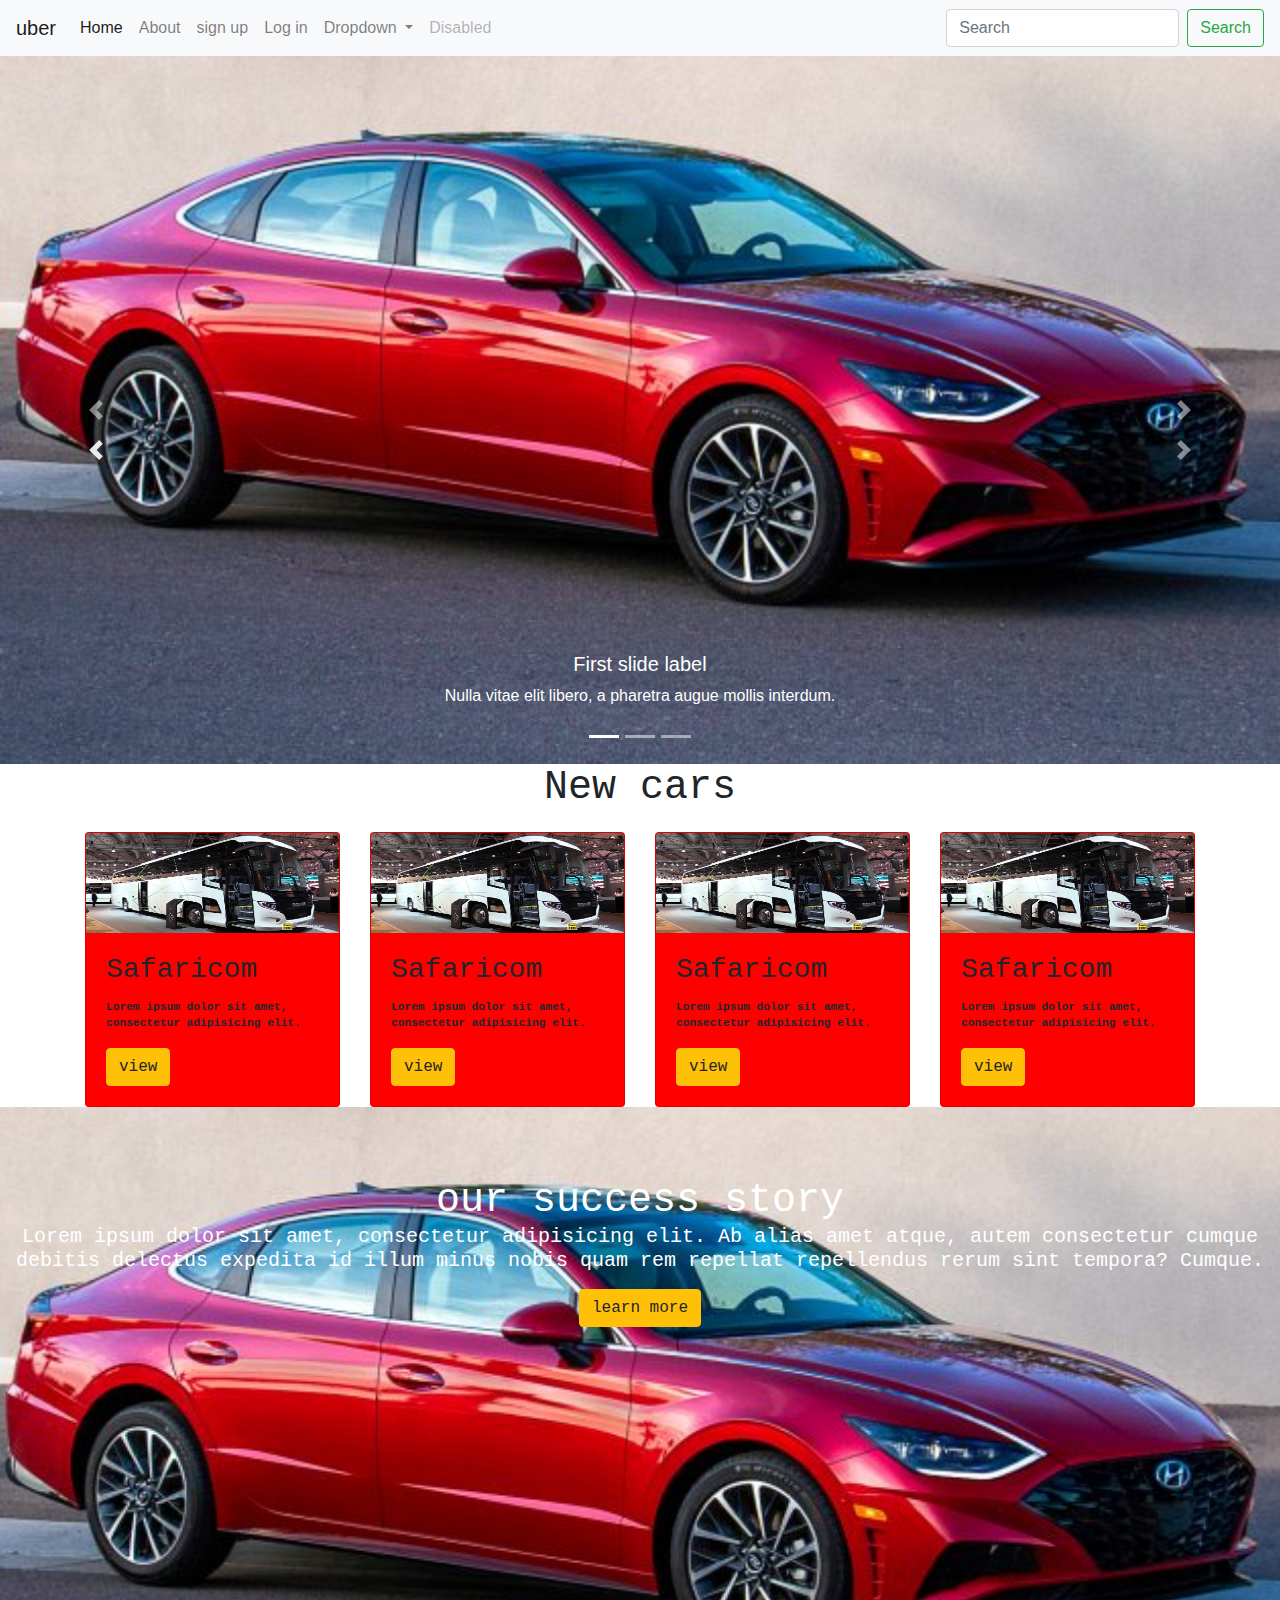
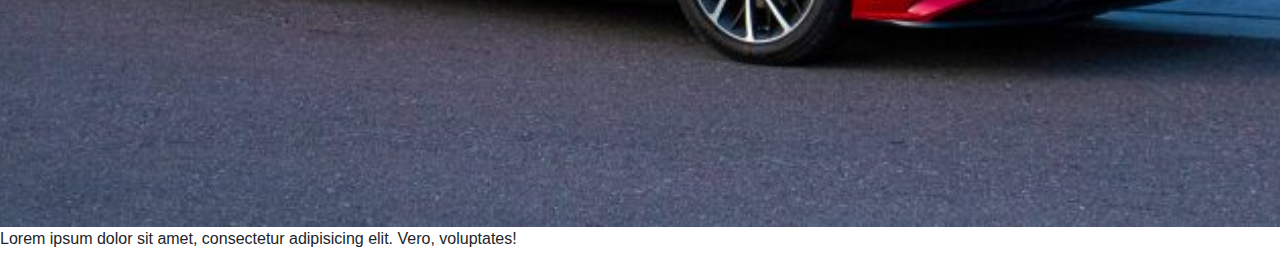
<file: index.html>
<!doctype html>
<html lang="en">
<head>
    <!-- Required meta tags -->
    <meta charset="utf-8">
    <meta name="viewport" content="width=device-width, initial-scale=1, shrink-to-fit=no">

    <!-- Bootstrap CSS -->
    <link rel="stylesheet" href="https://stackpath.bootstrapcdn.com/bootstrap/4.4.1/css/bootstrap.min.css" integrity="sha384-Vkoo8x4CGsO3+Hhxv8T/Q5PaXtkKtu6ug5TOeNV6gBiFeWPGFN9MuhOf23Q9Ifjh" crossorigin="anonymous">
    <!--downloaded css-->
    <link rel="stylesheet" href="bootstrap-4.4.1-dist/css/bootstrap.min.css">
    <!--custom css-->
    <link rel="stylesheet" href="css/main.css">
    <link rel="stylesheet" href="css/main.css">
    <title></title>
</head>
<body>
<nav class="navbar navbar-expand-lg navbar-light bg-light">
    <a class="navbar-brand" href="index.html">uber</a>
    <button class="navbar-toggler" type="button" data-toggle="collapse" data-target="#navbarSupportedContent" aria-controls="navbarSupportedContent" aria-expanded="false" aria-label="Toggle navigation">
        <span class="navbar-toggler-icon"></span>
    </button>

    <div class="collapse navbar-collapse" id="navbarSupportedContent">
        <ul class="navbar-nav mr-auto">
            <li class="nav-item active">
                <a class="nav-link" href="index.html">Home <span class="sr-only">(current)</span></a>
            </li>
            <li class="nav-item">
                <a class="nav-link" href="about.html">About</a>
            </li>
            <li class="nav-item">
                <a class="nav-link" href="signup.html">sign up</a>
            </li>
            <li class="nav-item">
                <a class="nav-link" href="login.html">Log in</a>
            </li>
            <li class="nav-item dropdown">
                <a class="nav-link dropdown-toggle" href="#" id="navbarDropdown" role="button" data-toggle="dropdown" aria-haspopup="true" aria-expanded="false">
                    Dropdown
                </a>
                <div class="dropdown-menu" aria-labelledby="navbarDropdown">
                    <a class="dropdown-item" href="#">Action</a>
                    <a class="dropdown-item" href="#">Another action</a>
                    <div class="dropdown-divider"></div>
                    <a class="dropdown-item" href="#">Something else here</a>
                </div>
            </li>
            <li class="nav-item">
                <a class="nav-link disabled" href="#" tabindex="-1" aria-disabled="true">Disabled</a>
            </li>
        </ul>
        <form class="form-inline my-2 my-lg-0">
            <input class="form-control mr-sm-2" type="search" placeholder="Search" aria-label="Search">
            <button class="btn btn-outline-success my-2 my-sm-0" type="submit">Search</button>
        </form>
    </div>
 </nav>

</div>

 <div id="carouselExampleCaptions" class="carousel slide" data-ride="carousel">
    <ol class="carousel-indicators">
        <li data-target="#carouselExampleCaptions" data-slide-to="0" class="active"></li>
        <li data-target="#carouselExampleCaptions" data-slide-to="1"></li>
        <li data-target="#carouselExampleCaptions" data-slide-to="2"></li>
    </ol>
    <div class="carousel-inner">
        <div class="carousel-item active">
            <img src="images/car2.jpg" class="d-block w-100" alt="...">
            <div class="carousel-caption d-none d-md-block">
                <h5>First slide label</h5>
                <p>Nulla vitae elit libero, a pharetra augue mollis interdum.</p>
            </div>
        </div>
        <div class="carousel-item">
            <img src="images/bus1.jpg" class="d-block w-100" alt="...">
            <div class="carousel-caption d-none d-md-block">
                <h5>Second slide label</h5>
                <p>Lorem ipsum dolor sit amet, consectetur adipiscing elit.</p>
            </div>
        </div>
        <div class="carousel-item">
            <img src="images/car1.jpg" class="d-block w-100" alt="...">
            <div class="carousel-caption d-none d-md-block">
                <h5>Third slide label</h5>
                <p>Praesent commodo cursus magna, vel scelerisque nisl consectetur.</p>
            </div>
        </div>
    </div>
    <a class="carousel-control-prev" href="#carouselExampleCaptions" role="button" data-slide="prev">
        <span class="carousel-control-prev-icon" aria-hidden="true"></span>
        <span class="sr-only">Previous</span>
    </a>
    <a class="carousel-control-next" href="#carouselExampleCaptions" role="button" data-slide="next">
        <span class="carousel-control-next-icon" aria-hidden="true"></span>
        <span class="sr-only">Next</span>
    </a>
</div>
    <a class="carousel-control-prev" href="#carouselExampleCaptions" role="button" data-slide="prev">
        <span class="carousel-control-prev-icon" aria-hidden="true"></span>
        <span class="sr-only">Previous</span>
    </a>
    <a class="carousel-control-next" href="#carouselExampleCaptions" role="button" data-slide="next">
        <span class="carousel-control-next-icon" aria-hidden="true"></span>
        <span class="sr-only">Next</span>
    </a>

 <!--section A-->
 <section id="section-a">
    <div class="container">
        <h1 class="content-title">New cars</h1>
        <div class="row">
           <div class="col col-sm-3 col-md-3 col-lg-3 col-xl-3">
               <div class="card">
                   <img src="images/images%20(2).jpeg" alt="" class="card-img-top">
                   <div class="card-body">
                       <h3 class="card-title">Safaricom</h3>
                       <p class="card-text">Lorem ipsum dolor sit amet, consectetur adipisicing elit.</p>
                        <button type="submit"class="btn btn-warning">view</button>
                   </div>
               </div>
           </div>

            <div class="col col-sm-3 col-md-3 col-lg-3 col-xl-3">
                <div class="card">
                    <img src="images/images%20(2).jpeg" alt="" class="card-img-top">
                    <div class="card-body">
                        <h3 class="card-title">Safaricom</h3>
                        <p class="card-text">Lorem ipsum dolor sit amet, consectetur adipisicing elit.</p>
                        <button type="submit"class="btn btn-warning">view</button>
                    </div>
                </div>
            </div>
            <div class="col col-sm-3 col-md-3 col-lg-3 col-xl-3">
                <div class="card">
                    <img src="images/images%20(2).jpeg" alt="" class="card-img-top">
                    <div class="card-body">
                        <h3 class="card-title">Safaricom</h3>
                        <p class="card-text">Lorem ipsum dolor sit amet, consectetur adipisicing elit.</p>
                        <button type="submit"class="btn btn-warning">view</button>
                    </div>
                </div>
            </div>
            <div class="col col-sm-3 col-md-3 col-lg-3 col-xl-3">
                <div class="card">
                    <img src="images/images%20(2).jpeg" alt="" class="card-img-top">
                    <div class="card-body">
                        <h3 class="card-title">Safaricom</h3>
                        <p class="card-text">Lorem ipsum dolor sit amet, consectetur adipisicing elit.</p>
                        <button type="submit"class="btn btn-warning">view</button>
                    </div>
                </div>
            </div>
    </div>
     
     </div>
 </section>

<!--section B-->
<section id="section-b">
    <div class="container-fluid">
        <h1 class="content title">our success story
            <p class ="lead">Lorem ipsum dolor sit amet, consectetur
                adipisicing elit.
                Ab alias amet atque, autem consectetur cumque
                debitis delectus expedita
                id illum minus nobis quam rem repellat
                repellendus rerum sint tempora? Cumque.</p>
        </h1>
        <button class="btn btn-warning">learn more</button>
    </div>
</section>
















<footer>
    <p>Lorem ipsum dolor sit amet, consectetur adipisicing elit. Vero, voluptates!</p>
</footer>
<!-- Optional JavaScript -->
<!-- jQuery first, then Popper.js, then Bootstrap JS -->
<script src="https://code.jquery.com/jquery-3.4.1.slim.min.js" integrity="sha384-J6qa4849blE2+poT4WnyKhv5vZF5SrPo0iEjwBvKU7imGFAV0wwj1yYfoRSJoZ+n" crossorigin="anonymous"></script>
<script src="https://cdn.jsdelivr.net/npm/popper.js@1.16.0/dist/umd/popper.min.js" integrity="sha384-Q6E9RHvbIyZFJoft+2mJbHaEWldlvI9IOYy5n3zV9zzTtmI3UksdQRVvoxMfooAo" crossorigin="anonymous"></script>
<script src="https://stackpath.bootstrapcdn.com/bootstrap/4.4.1/js/bootstrap.min.js" integrity="sha384-wfSDF2E50Y2D1uUdj0O3uMBJnjuUD4Ih7YwaYd1iqfktj0Uod8GCExl3Og8ifwB6" crossorigin="anonymous"></script>
 </body>
 </html>
</file>
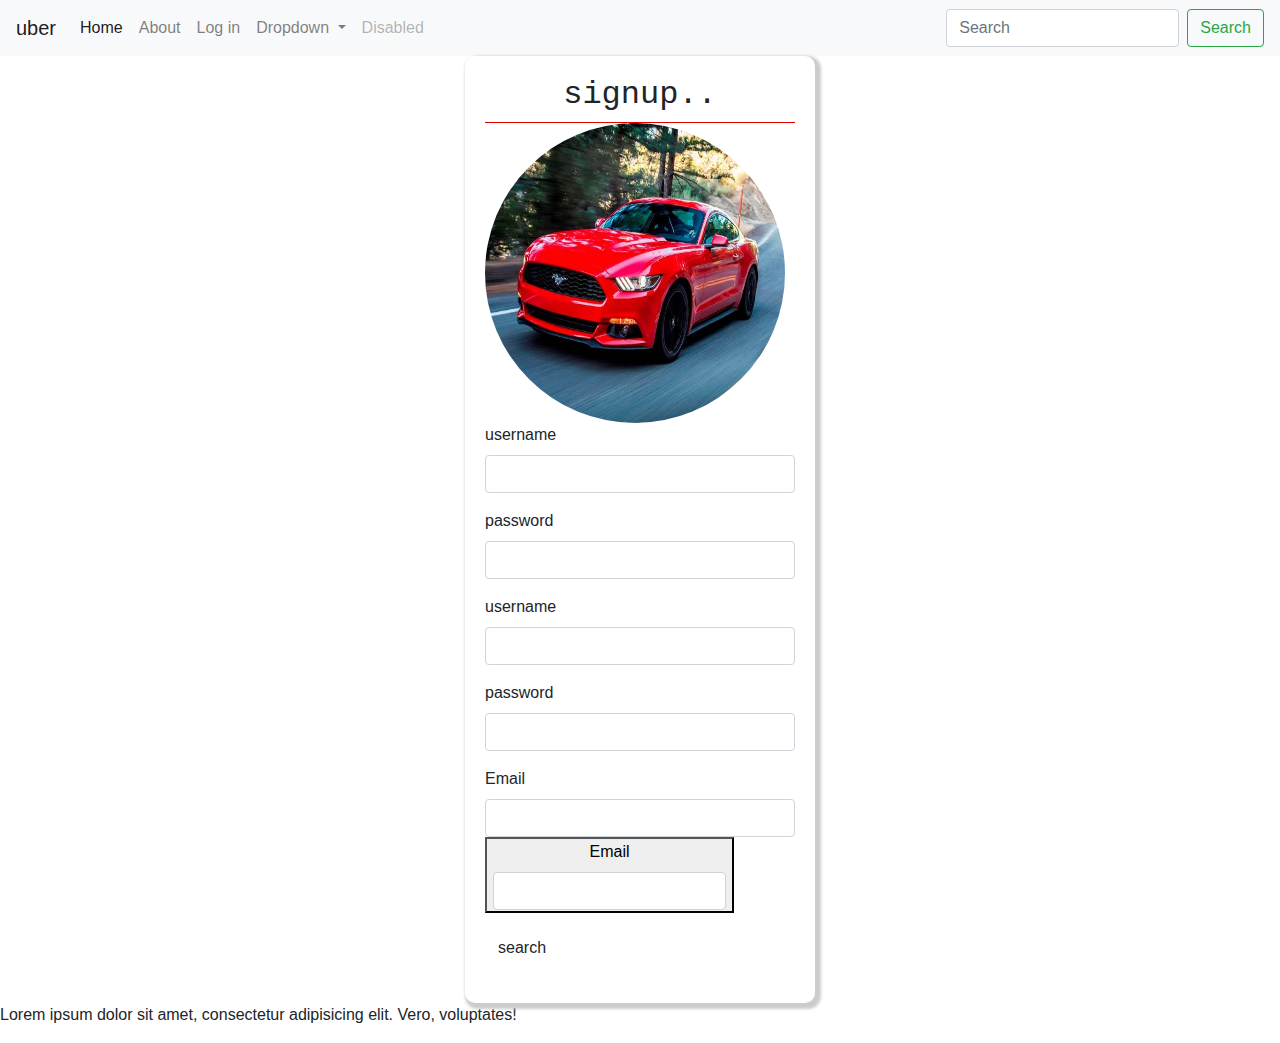
<file: signup.html>
<!doctype html>
<html lang="en">
<head>
    <!-- Required meta tags -->
    <meta charset="utf-8">
    <meta name="viewport" content="width=device-width, initial-scale=1, shrink-to-fit=no">

    <!-- Bootstrap CSS -->
    <link rel="stylesheet" href="https://stackpath.bootstrapcdn.com/bootstrap/4.4.1/css/bootstrap.min.css" integrity="sha384-Vkoo8x4CGsO3+Hhxv8T/Q5PaXtkKtu6ug5TOeNV6gBiFeWPGFN9MuhOf23Q9Ifjh" crossorigin="anonymous">
    <!--downloaded css-->
    <link rel="stylesheet" href="bootstrap-4.4.1-dist/css/bootstrap.min.css">
    <!--custom css-->
    <link rel="stylesheet" href="css/main.css">
    <title></title>
</head>
<body>
<nav class="navbar navbar-expand-lg navbar-light bg-light">
    <a class="navbar-brand" href="index.html">uber</a>
    <button class="navbar-toggler" type="button" data-toggle="collapse" data-target="#navbarSupportedContent" aria-controls="navbarSupportedContent" aria-expanded="false" aria-label="Toggle navigation">
        <span class="navbar-toggler-icon"></span>
    </button>

    <div class="collapse navbar-collapse" id="navbarSupportedContent">
        <ul class="navbar-nav mr-auto">
            <li class="nav-item active">
                <a class="nav-link" href="index.html">Home <span class="sr-only">(current)</span></a>
            </li>
            <li class="nav-item">
                <a class="nav-link" href="about.html">About</a>
            </li>
            <li class="nav-item">
                <a class="nav-link" href="login.html">Log in</a>
            </li>
            <li class="nav-item dropdown">
                <a class="nav-link dropdown-toggle" href="#" id="navbarDropdown" role="button" data-toggle="dropdown" aria-haspopup="true" aria-expanded="false">
                    Dropdown
                </a>
                <div class="dropdown-menu" aria-labelledby="navbarDropdown">
                    <a class="dropdown-item" href="#">Action</a>
                    <a class="dropdown-item" href="#">Another action</a>
                    <div class="dropdown-divider"></div>
                    <a class="dropdown-item" href="#">Something else here</a>
                </div>
            </li>
            <li class="nav-item">
                <a class="nav-link disabled" href="#" tabindex="-1" aria-disabled="true">Disabled</a>
            </li>
        </ul>
        <form class="form-inline my-2 my-lg-0">
            <input class="form-control mr-sm-2" type="search" placeholder="Search" aria-label="Search">
            <button class="btn btn-outline-success my-2 my-sm-0" type="submit">Search</button>
        </form>
    </div>
</nav>
<div class="container">
    <div class="row">
        <div class="col col-sm-4 col-md-4 col-lg-4 col-xl-4"></div>
        <div class="col col-sm-4 col-md-4 col-lg-4 col-xl-4">
            <form action="" method="post">
                <fieldset class="auth-signup">
                    <h2 class="content-title">signup..</h2>
                    <hr>
                    <div class="auth-img">
                        <img src="images/car1.jpg" alt="">
                    </div>
                    <div class="form-group">
                        <label for="">username</label>
                        <input type="text" name="username" class="form-control">

                    </div>
                    <div class="form-group">
                        <label for="">password</label>
                        <input type="password" name="password" class="form-control">

                    </div><div class="form-group">
                    <label for="">username</label>
                    <input type="text" name="username" class="form-control">

                </div>
                <div class="form-group">
                    <label for="">password</label>
                    <input type="password" name="password" class="form-control">

                </div>
                <div class="form-group">
                    <label for="">Email</label>
                    <input type="email" name="email" class="form-control">
              <button cla
                    <div class="form-group">
                        <label for="">Email</label>
                        <input type="email" name="email" class="form-control">
                  <button class="btn btn online-success my-2 my-2 my-sm-0" type="submit">search

              </button>
                </div>
                </fieldset>
            </form>
        </div>

            </div>
            <div class="col col-sm-4 col-md-4 col-lg-4 col-xl-4">
        </div>

        </div>

    </div>

</div>







<footer>
    <p>Lorem ipsum dolor sit amet, consectetur adipisicing elit. Vero, voluptates!</p>
</footer>
<!-- Optional JavaScript -->
<!-- jQuery first, then Popper.js, then Bootstrap JS -->
<script src="https://code.jquery.com/jquery-3.4.1.slim.min.js" integrity="sha384-J6qa4849blE2+poT4WnyKhv5vZF5SrPo0iEjwBvKU7imGFAV0wwj1yYfoRSJoZ+n" crossorigin="anonymous"></script>
<script src="https://cdn.jsdelivr.net/npm/popper.js@1.16.0/dist/umd/popper.min.js" integrity="sha384-Q6E9RHvbIyZFJoft+2mJbHaEWldlvI9IOYy5n3zV9zzTtmI3UksdQRVvoxMfooAo" crossorigin="anonymous"></script>
<script src="https://stackpath.bootstrapcdn.com/bootstrap/4.4.1/js/bootstrap.min.js" integrity="sha384-wfSDF2E50Y2D1uUdj0O3uMBJnjuUD4Ih7YwaYd1iqfktj0Uod8GCExl3Og8ifwB6" crossorigin="anonymous"></script>
</body>
</html>
</file>
<file: css/main.css>
/*section-a style  */
#section-a h1{
    text-align: center;
    font-family: monospace;
}
#section-a .row{
    margin-top: 20px;
}
#section-a .card{
    font-weight: bold;
    font-family: monospace;
    font-size: 0.7em;
    background-color: red;
}
#section-a .card:hover{
    box-shadow: 3px 3px 3px 3px #cccc;
}
#section-a .card img{
    width: 100%;
    height: 100px;
}
#section-a .card img:hover{
    opacity: 0.3%;
}
/*section-b style  */
#section-b{
    background-color: red;
    text-align: center;
    font-family: monospace;
    background-image: url("../images/car2.jpg");
    background-repeat: no-repeat;
    background-size: cover;
    background-position: center bottom;
    height: 80vh;
    padding-top: 70px;
    color: white;
}
/*styling the login and signup forms*/
.auth-signup{
    padding: 20px;
    border-radius: 10px;
    box-shadow: 3px 3px 3px 3px #cccccc;
}
.auth-signup img{
    width:300px;
    height: 300px;
    border-radius: 50%;
}
.auth-signup .content-title{
    text-align: center;
    font-family: monospace;
}
.auth-signup hr{
    padding: 0;
    margin: 0;
    background-color: red;
}
</file>
